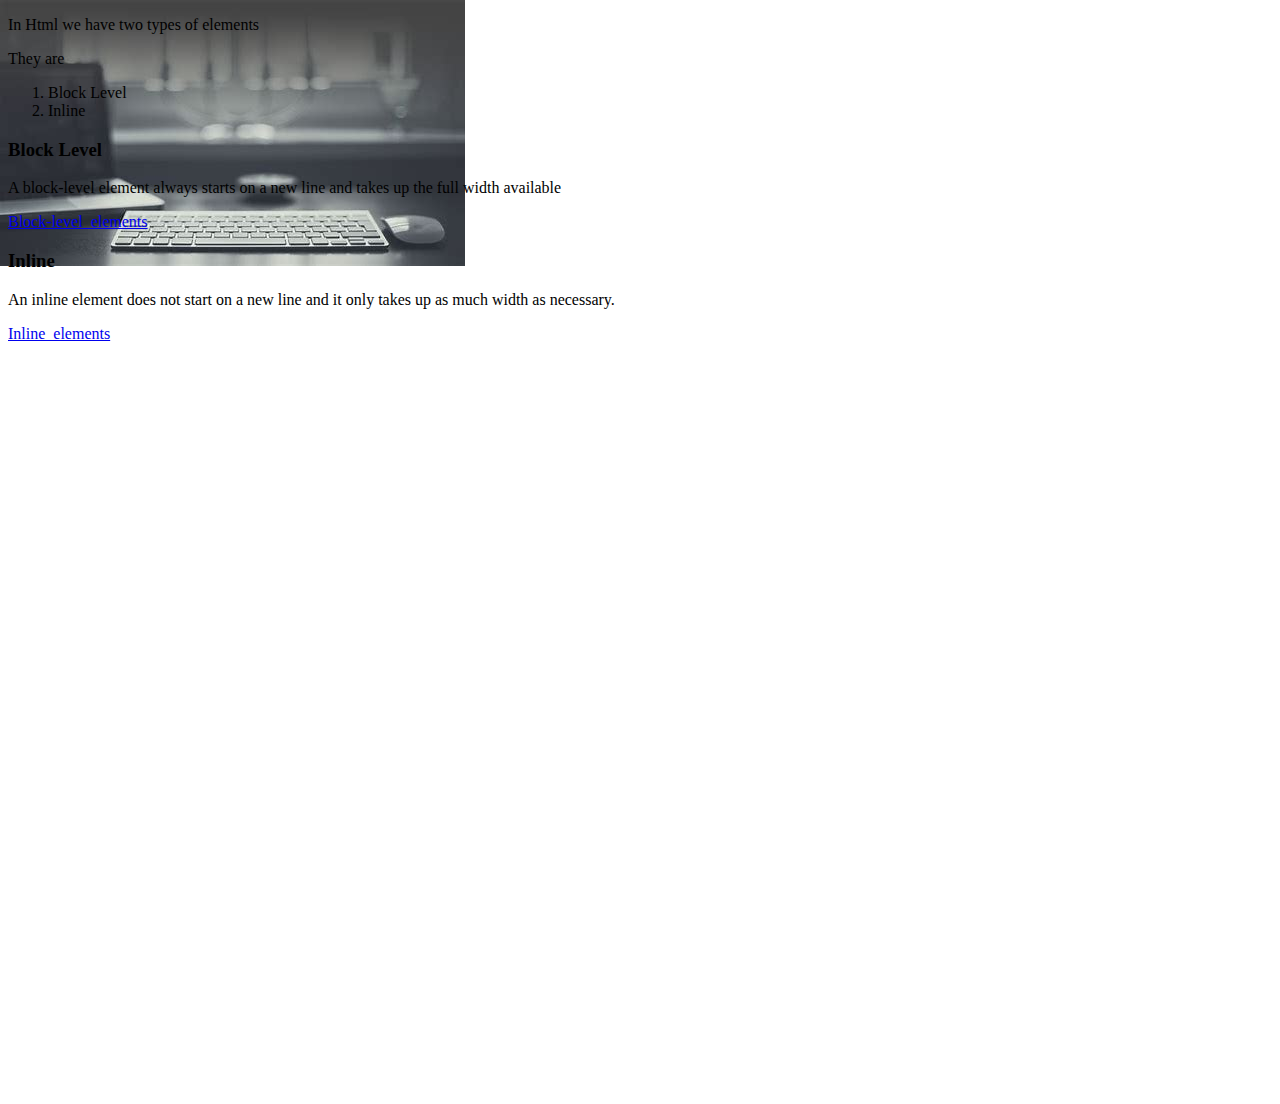
<file: elements.html>
<!DOCTYPE html>
<html lang="en">
  <head>
    <meta charset="UTF-8" />
    <meta name="viewport" content="width=device-width, initial-scale=1.0" />
    <title>Document</title>
  </head>
  <body style="background-image: url(./assets/4.jfif);background-repeat: no-repeat;height: 1080px;width:2000px ;">
    <p>In Html we have two types of elements</p>
    <p>They are</p>
    <ol>
        <li>Block Level</li>
        <li>Inline</li>
    </ol>
    <h3>Block Level</h3>
    <p>A block-level element always starts on a new line and takes up the full width available</p>
    <a href="https://developer.mozilla.org/en-US/docs/Web/HTML/Block-level_elements">Block-level_elements</a>
    <h3>Inline</h3>
    <p>An inline element does not start on a new line and it only takes up as much width as necessary.</p>
    <a href="https://developer.mozilla.org/en-US/docs/Web/HTML/Inline_elements">Inline_elements</a>
  </body>
</html>
</file>
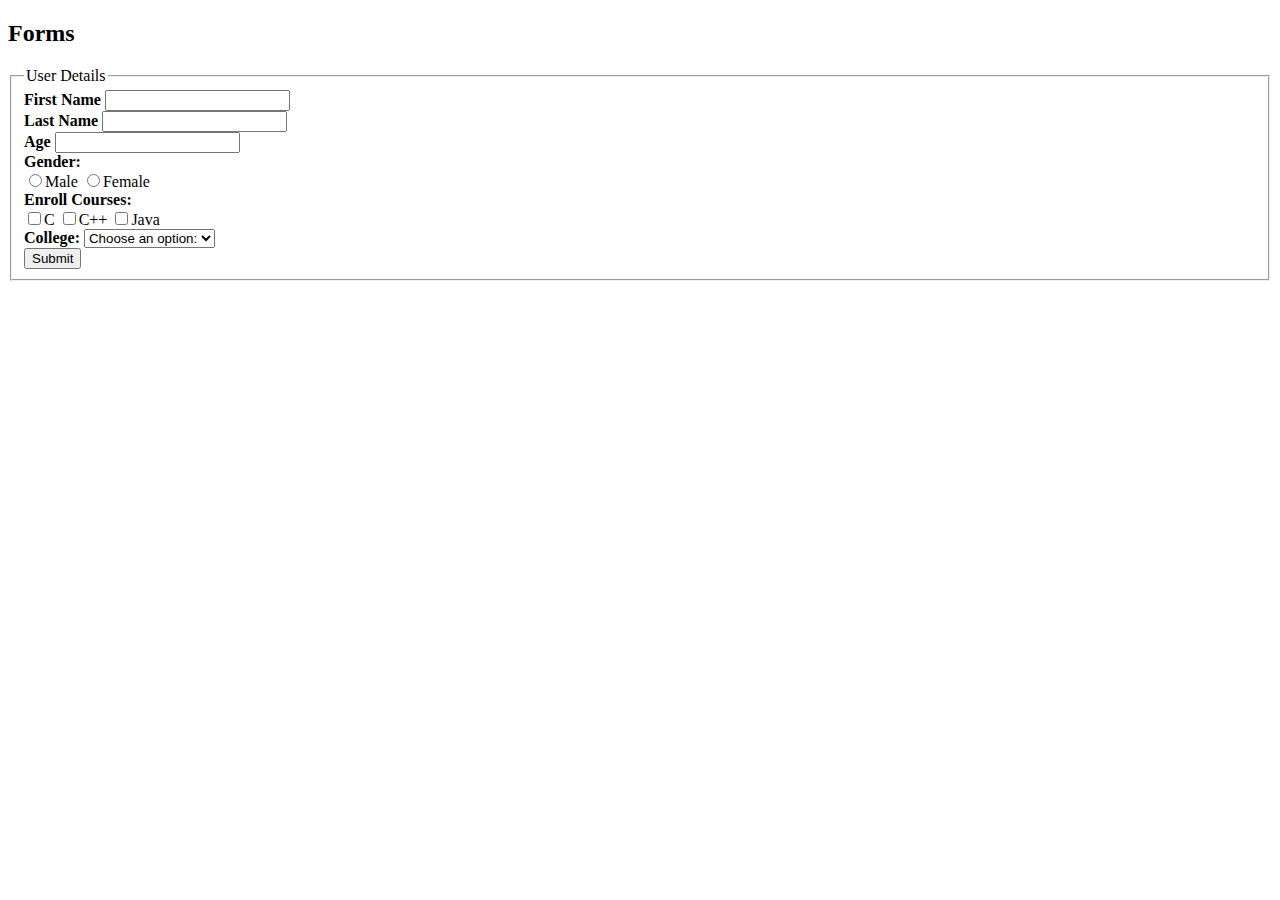
<file: forms.html>
<!DOCTYPE html>
<html lang="en">
  <head>
    <meta charset="UTF-8" />
    <meta name="viewport" content="width=device-width, initial-scale=1.0" />
    <title>Document</title>
  </head>
  <body>
    <h2 charan="naga">Forms</h2>
    <fieldset>
      <legend>User Details</legend>
      <form>
        <label for="fname"><b>First Name</b></label>
        <input type="text" id="fname" /><br />
        <label for="lname"><b>Last Name</b></label>
        <input type="text" id="lname" /><br />
        <label for="age"><b>Age</b></label>
        <input type="number" id="age" required /><br />
        <b>Gender:</b> <br />
        <input type="radio" name="gender" id="male" />Male
        <input type="radio" name="gender" id="female" />Female
        <br />
        <b> Enroll Courses:</b> <br />
        <input type="checkbox" name="courses" id="c" />C
        <input type="checkbox" name="courses" id="c++" />C++
        <input type="checkbox" name="courses" id="java" />Java
        <br />
        <b>College:</b>
        <select name="college" id="college">
          <option value="">Choose an option:</option>
          <option value="GPREC">GPREC</option>
          <option value="GPCET">GPCET</option>
          <option value="JNTU">JNTU</option>
        </select>
        <br /><input type="button" value="Submit" class="button" />
      </form>
    </fieldset>
  </body>
</html>
</file>
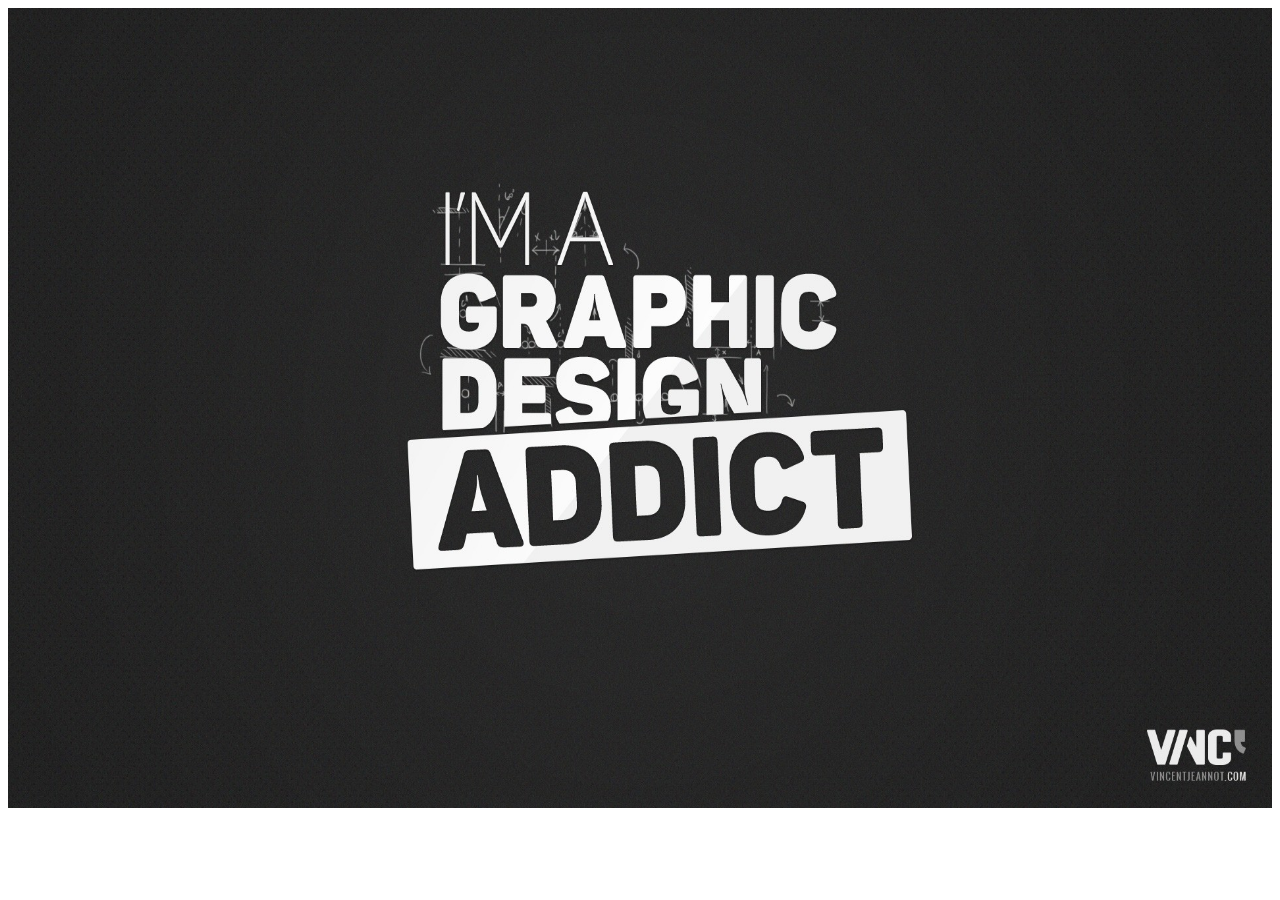
<file: img.html>
<!DOCTYPE html>
<html lang="en">
<head>
    <meta charset="UTF-8">
    <meta name="viewport" content="width=device-width, initial-scale=1.0">
    <title>Document</title>
</head>
<body>
    <img src="assets/3.jpg" alt="image" height=800px width="100%"" >
    
</body>
</html>
</file>
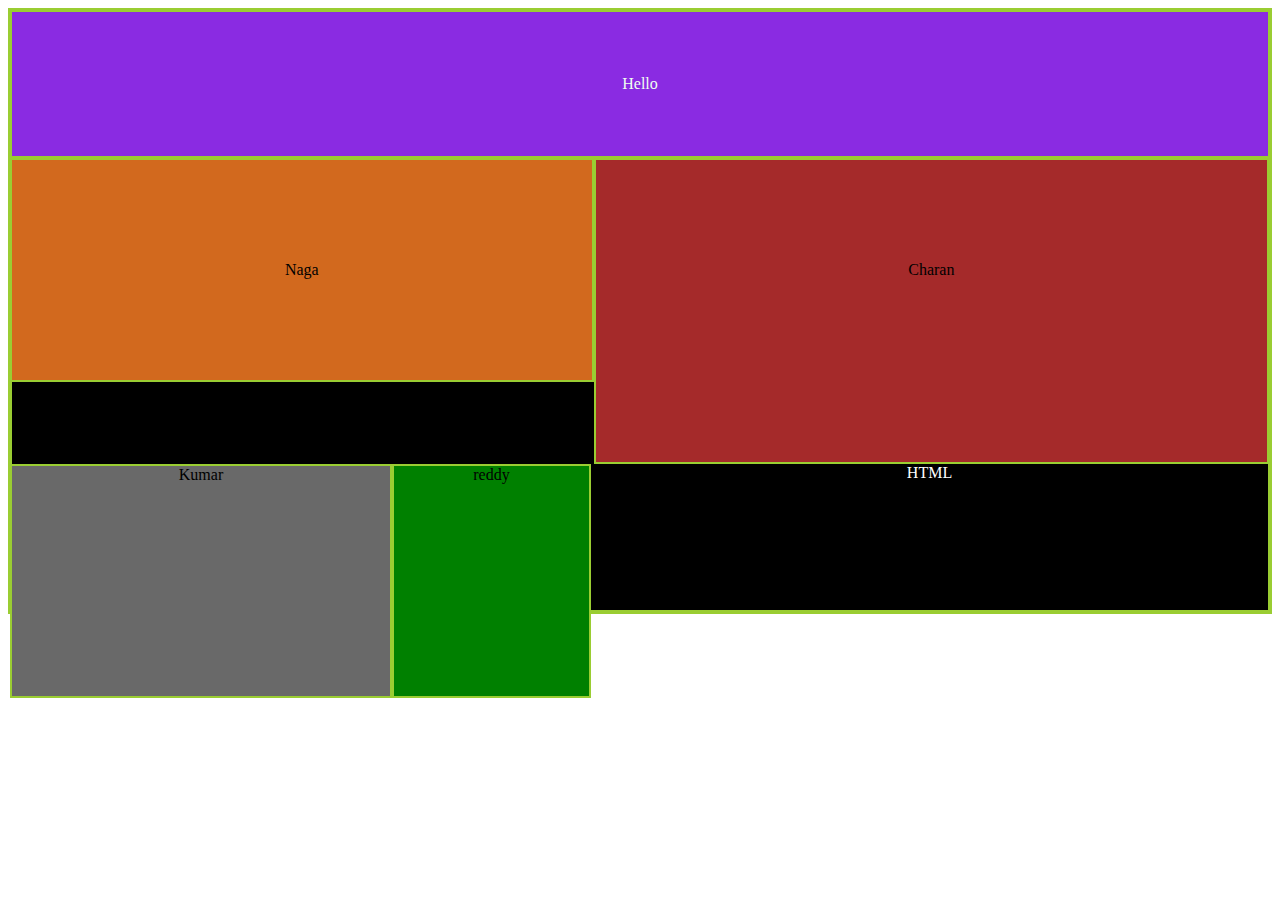
<file: layout.html>
<!DOCTYPE html>
<html lang="en">
  <head>
    <meta charset="UTF-8" />
    <meta name="viewport" content="width=device-width, initial-scale=1.0" />
    <link rel="stylesheet" href="./layoutstyle.css" />
    <title>Document</title>
  </head>
  <body>
    <div id="container">
      <div id="one">Hello</div>
      <div id="two">Naga</div>
      <div id="three">Charan</div>
      <div id="four">Kumar</div>
      <div id="five">reddy</div>
      <div id="six">HTML</div>
    </div>
  </body>
</html>
</file>
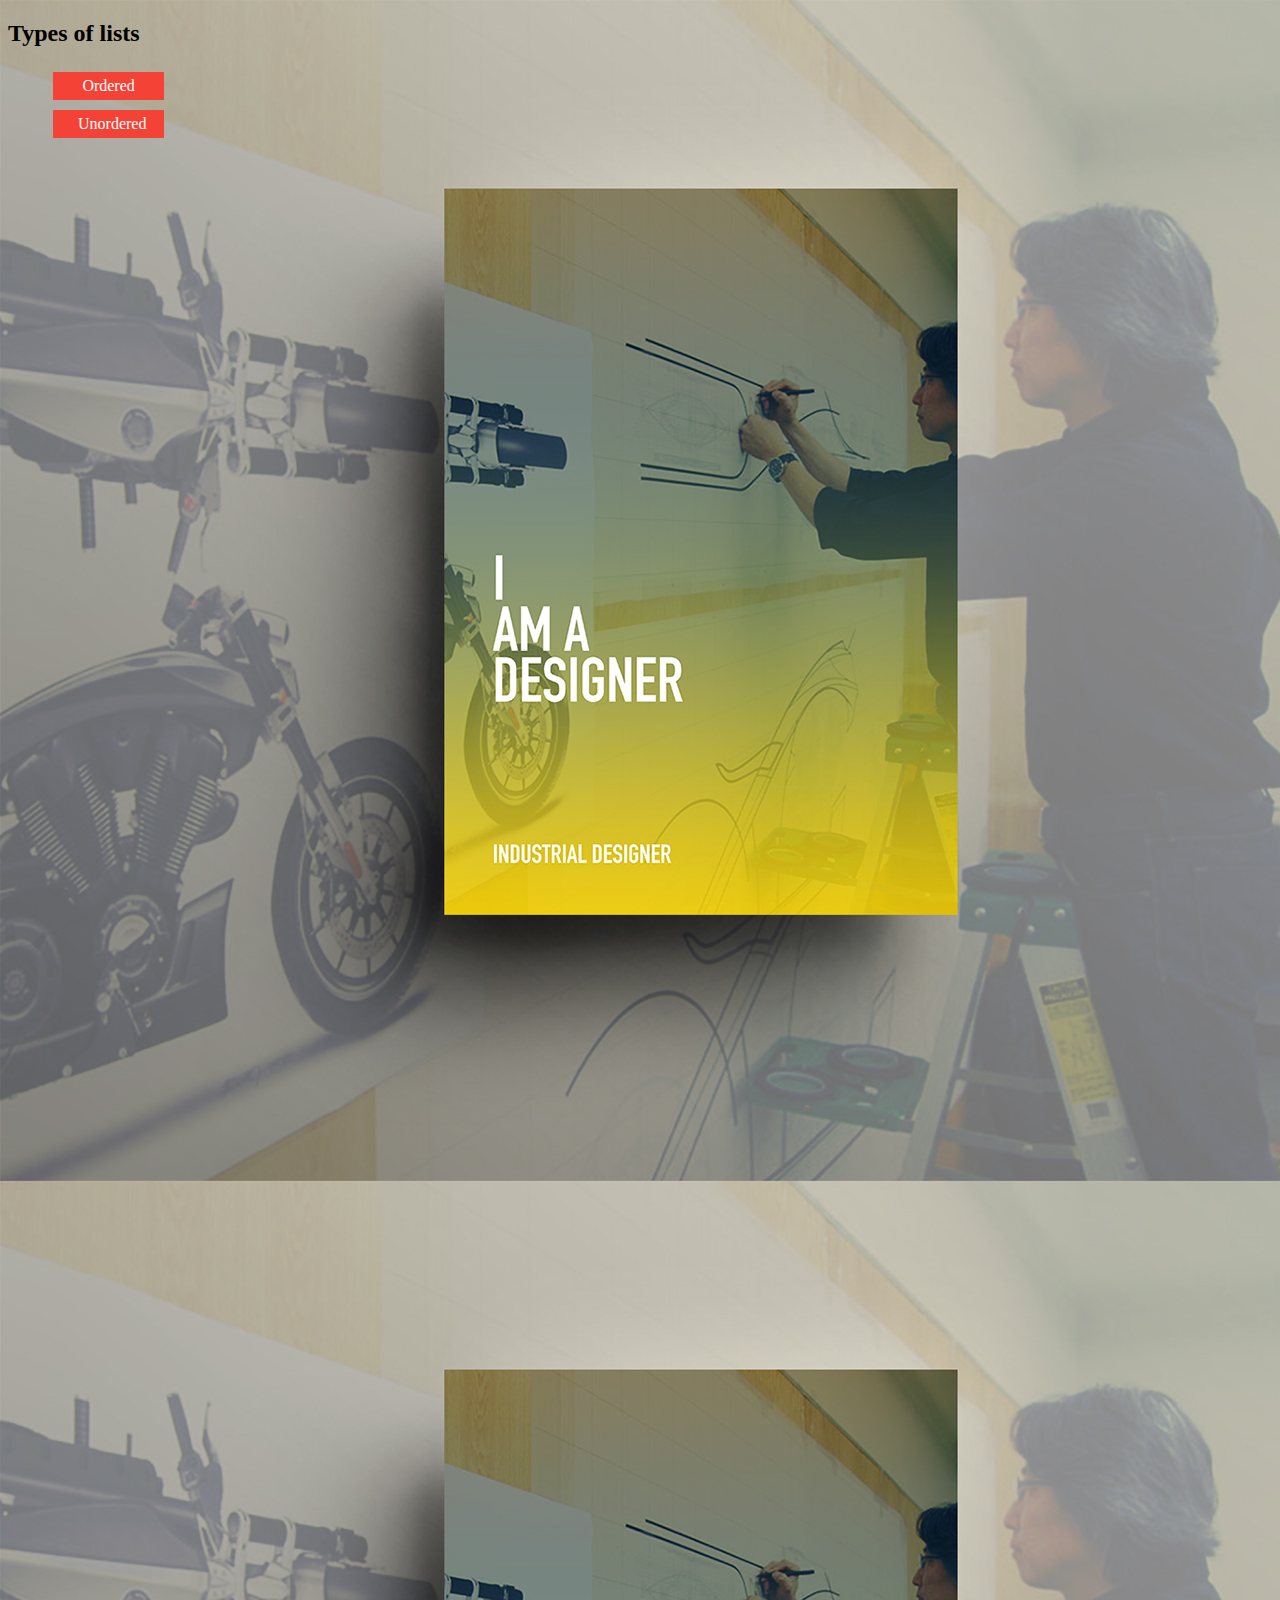
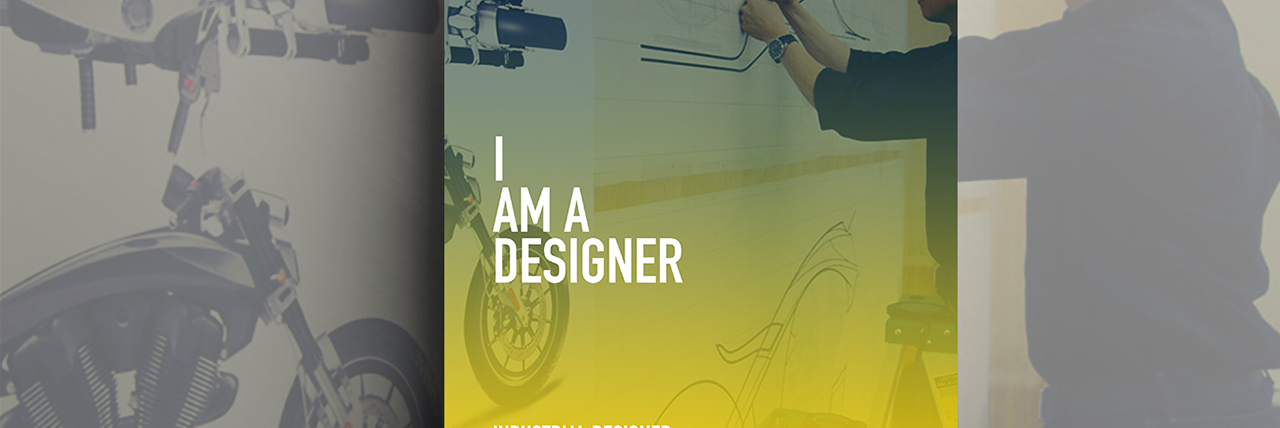
<file: lists.html>
<!DOCTYPE html>
<html lang="en">
  <head>
    <meta charset="UTF-8" />
    <meta name="viewport" content="width=device-width, initial-scale=1.0" />
    <link rel="stylesheet" href="./indexstyle.css">
    <title>Document</title>
  </head>
  <body>
    <h2>Types of lists</h2>
    <ol>
      <li><a href="./ol.html">Ordered</a></li>
      <li><a href="./ul.html">Unordered</a></li>
    </ol>
  </body>
</html>
</file>
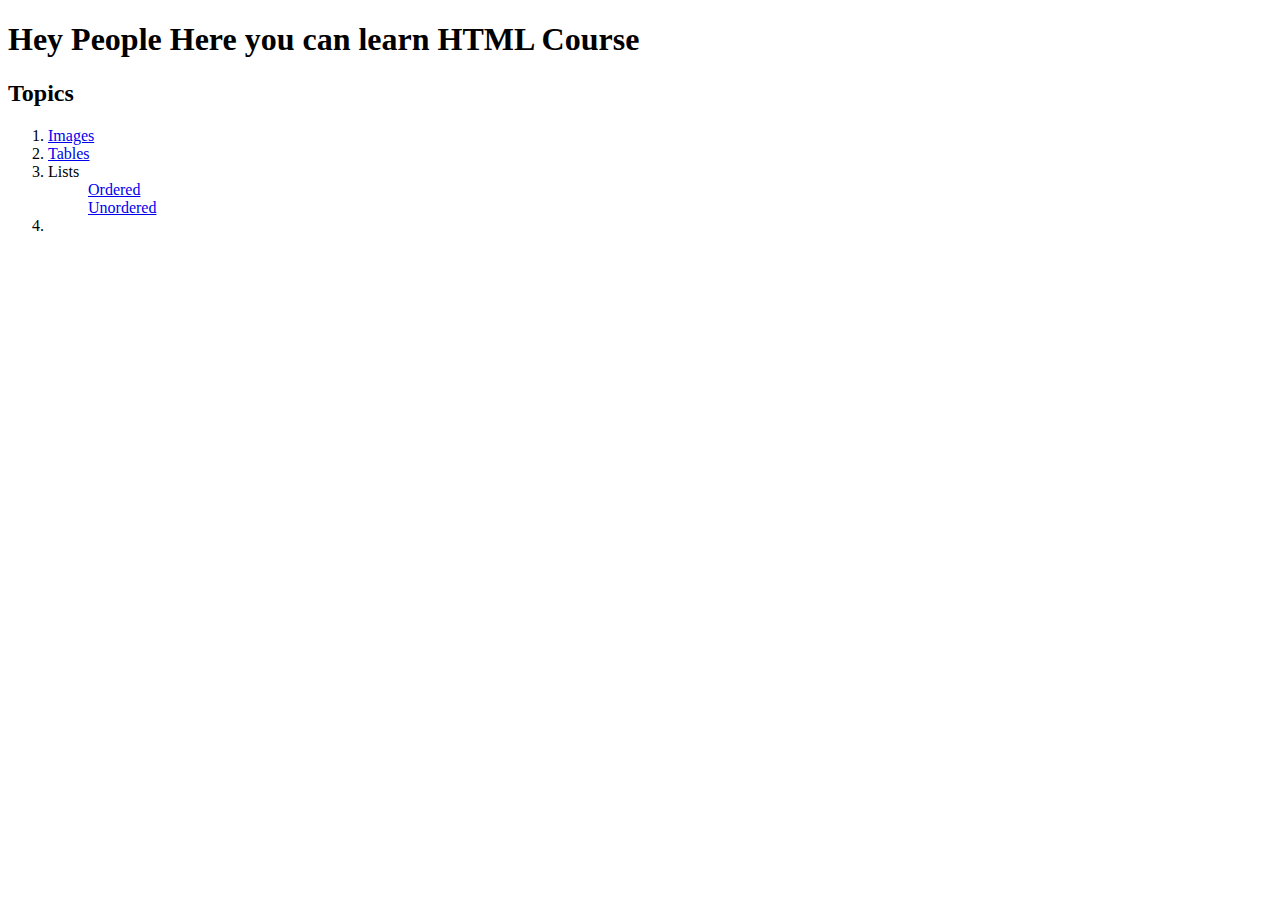
<file: main.html>
<!DOCTYPE html>
<html lang="en">
  <head>
    <meta charset="UTF-8" />
    <meta name="viewport" content="width=device-width, initial-scale=1.0" />
    <title>Main Page</title>
  </head>
  <body>
    <h1>Hey People Here you can learn HTML Course</h1>
    <h2>Topics</h2>
    <ol>
      <li><a href="./img.html">Images</a></li>
      <li><a href="./tables.html">Tables</a></li>
      <li>
        <dl>
          <dt>Lists</dt>
          <dd><a href="./ol.html">Ordered</a></dd>
          <dd><a href="./ul.html">Unordered</a></dd>
        </dl>
      </li>
      <li></li>
    </ol>
  </body>
</html>
</file>
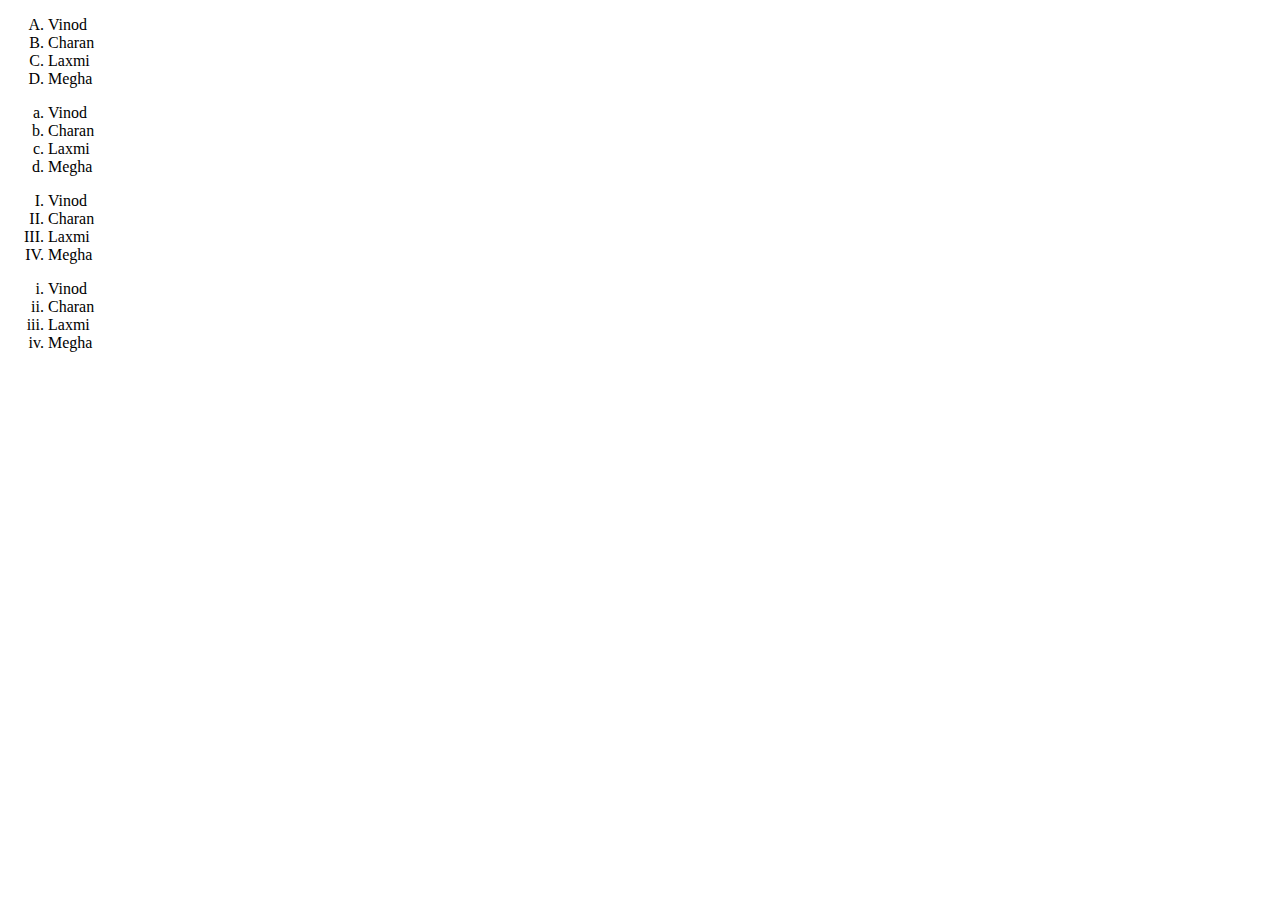
<file: ol.html>
<!DOCTYPE html>
<html lang="en">
<head>
    <meta charset="UTF-8">
    <meta name="viewport" content="width=device-width, initial-scale=1.0">
    <title>Document</title>
</head>
<body>
    <ol type="A">
        <li>Vinod</li>
        <li>Charan</li>
        <li>Laxmi</li>
        <li>Megha</li>
    </ol>
    <ol type="a">
        <li>Vinod</li>
        <li>Charan</li>
        <li>Laxmi</li>
        <li>Megha</li>
    </ol>
    <ol type="I">
        <li>Vinod</li>
        <li>Charan</li>
        <li>Laxmi</li>
        <li>Megha</li>
    </ol>
    <ol type="i">
        <li>Vinod</li>
        <li>Charan</li>
        <li>Laxmi</li>
        <li>Megha</li>
    </ol>
</body>
</html>
</file>
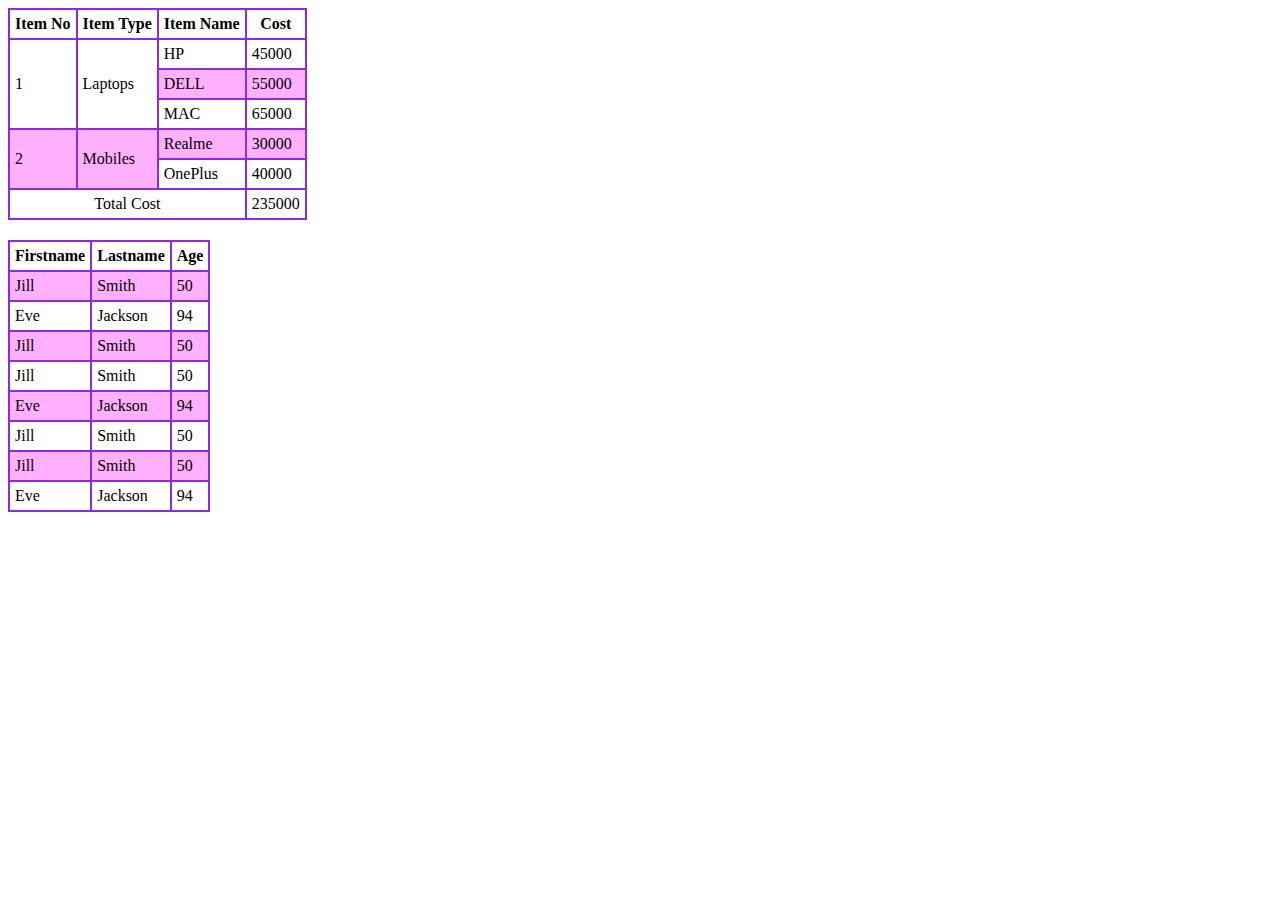
<file: tables.html>
<!DOCTYPE html>
<html lang="en">
  <head>
    <meta charset="UTF-8" />
    <meta name="viewport" content="width=device-width, initial-scale=1.0" />
    <link rel="stylesheet" href="./tablestyle.css" />
    <title>Document</title>
  </head>
  <body>
    <table>
      <thead>
        <tr>
          <th>Item No</th>
          <th>Item Type</th>
          <th>Item Name</th>
          <th>Cost</th>
        </tr>
      </thead>
      <tbody>
        <tr>
          <td rowspan="3">1</td>
          <td rowspan="3">Laptops</td>
          <td>HP</td>
          <td>45000</td>
        </tr>
        <tr>
          <td>DELL</td>
          <td>55000</td>
        </tr>
        <tr>
          <td>MAC</td>
          <td>65000</td>
        </tr>
        <tr>
          <td rowspan="2">2</td>
          <td rowspan="2">Mobiles</td>
          <td>Realme</td>
          <td>30000</td>
        </tr>
        <tr>
          <td>OnePlus</td>
          <td>40000</td>
        </tr>
      </tbody>
      <tfoot>
        <tr>
          <td colspan="3" id="tf">Total Cost</td>
          <td>235000</td>
        </tr>
      </tfoot>
    </table>

    <table>
      <tr>
        <th>Firstname</th>
        <th>Lastname</th>
        <th>Age</th>
      </tr>
      <tr>
        <td>Jill</td>
        <td>Smith</td>
        <td>50</td>
      </tr>
      <tr>
        <td>Eve</td>
        <td>Jackson</td>
        <td>94</td>
      </tr>

      <tr>
        <td>Jill</td>
        <td>Smith</td>
        <td>50</td>
      </tr>
      <tr>
        <td>Jill</td>
        <td>Smith</td>
        <td>50</td>
      </tr>
      <tr>
        <td>Eve</td>
        <td>Jackson</td>
        <td>94</td>
      </tr>
      <tr>
        <td>Jill</td>
        <td>Smith</td>
        <td>50</td>
      </tr>
      <tr>
        <td>Jill</td>
        <td>Smith</td>
        <td>50</td>
      </tr>

      <tr>
        <td>Eve</td>
        <td>Jackson</td>
        <td>94</td>
      </tr>
    </table>
  </body>
</html>
</file>
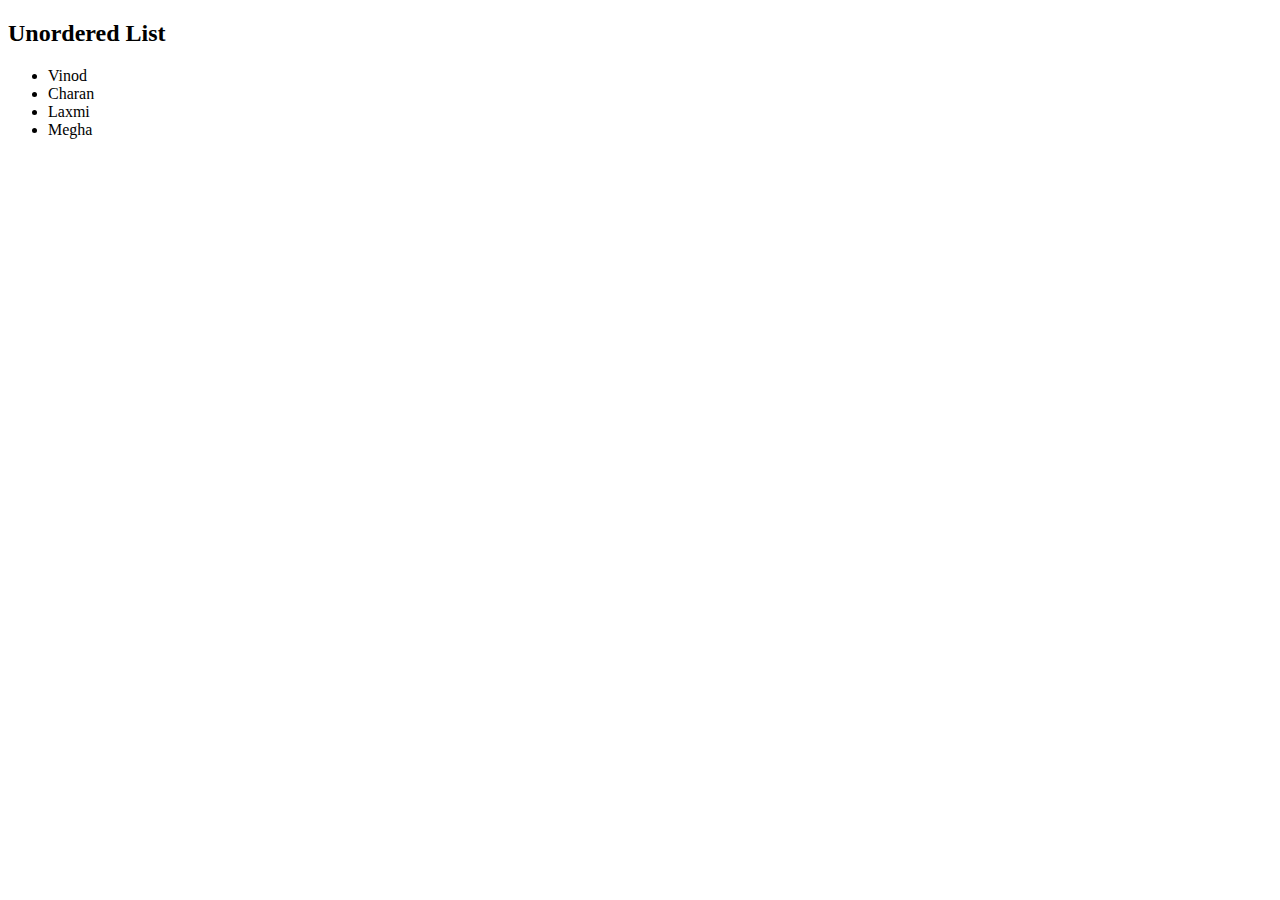
<file: ul.html>
<!DOCTYPE html>
<html lang="en">
<head>
    <meta charset="UTF-8">
    <meta name="viewport" content="width=device-width, initial-scale=1.0">
    <title>Document</title>
</head>
<body>
    <h2>Unordered List</h2>
    <ul>
        <li>Vinod</li>
        <li>Charan</li>
        <li>Laxmi</li>
        <li>Megha</li>
    </ul>
</body>
</html>
</file>
<file: layoutstyle.css>
div {
  border: 2px solid yellowgreen;
  text-align: center;
}
#one {
  color: honeydew;
  background-color: blueviolet;
  padding: 5%;
}
#two {
  width: 30%;
  padding: 8%;
  background-color: chocolate;
  float:left;
}
#three {
  background-color: brown;
  padding: 8%;
  height: 100px;
  float: left;
  width: 37.3%;
}
#four {
  float: left;
  width: 30%;
  height: 230px;
  background-color: dimgray;
}
#five{
  float: left;
  height: 230px;
  background-color:green;
  width: 195px;
}
#six{
  height: 450px;
  background-color: black;
  vertical-align: bottom;
  color: white;
}
</file>
<file: indexstyle.css>
body {
  background-image: url(./assets/2.jpg);
  height: 2000px;
}
a:link,
a:visited {
  background-color: #f44336;
  color: white;
  padding: 5px 25px;
  text-align: center;
  text-decoration: none;
  display: inline-block;
}

a:hover,
a:active {
  background-color: red;
}

a {
  width:100%;
}
li{
  width: 5%;
}
dd,
li {
  padding: 5px;
  list-style-type: none;
}
</file>
<file: tablestyle.css>
table{
margin-bottom: 20px;
}
table,td,th{
    border: 2px solid blueviolet;
    border-collapse: collapse;
}
th,td{
    padding: 5px;
}
td:hover{
    background-color: darkcyan;
}
#tf{
    text-align: center;
}
tr:nth-child(2n){
    background-color: rgba(255, 99, 255, 0.5)
}
</file>
